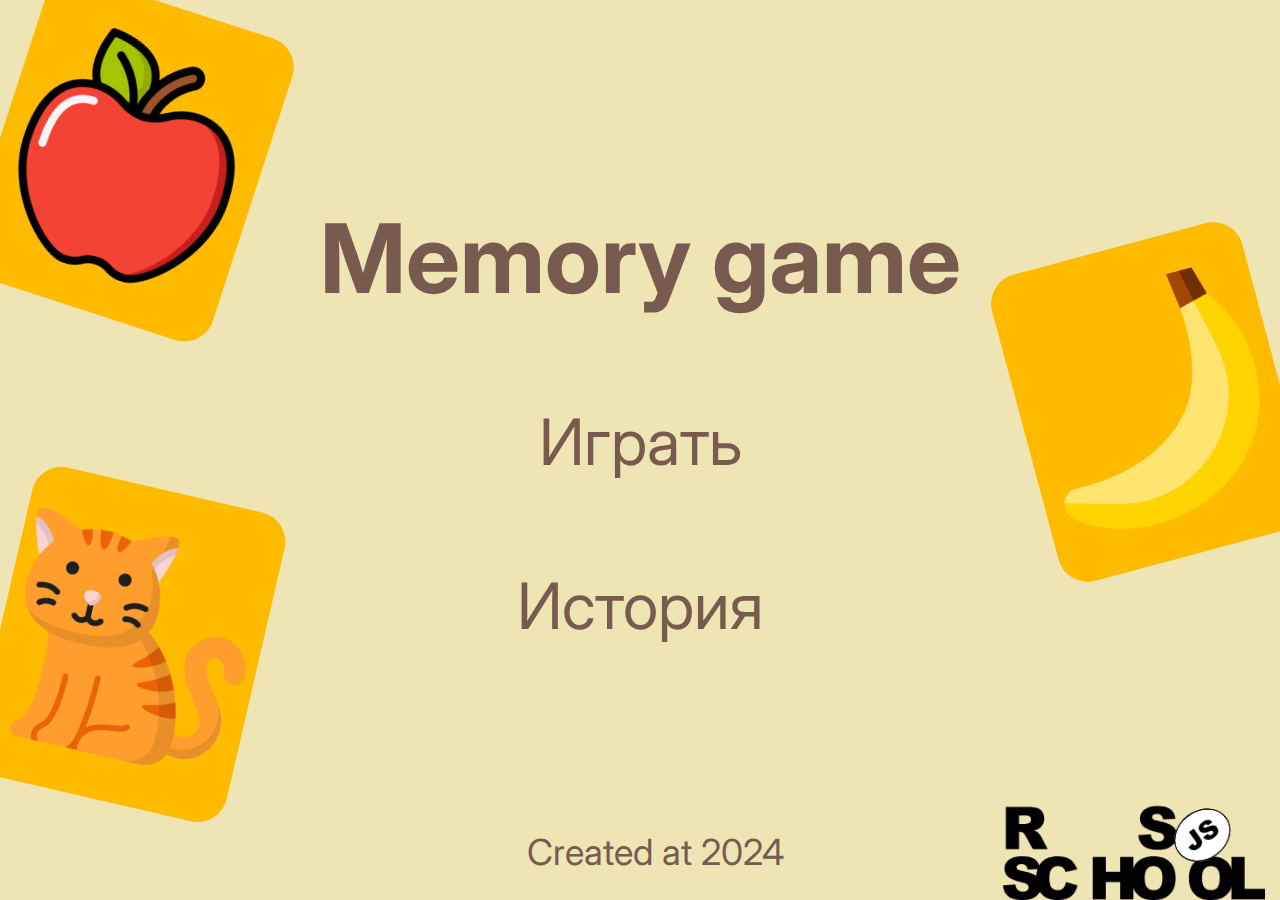
<file: index.html>
<!DOCTYPE html>
<html>
<head>
    <meta charset="UTF-8">
    <meta name="viewport" , content="width=device-width, initial-scale=1.0">
    <link rel="stylesheet" href="./styles/index.css">
    <link rel="stylesheet" href="./styles/normalize.css">
    <link rel="preconnect" href="https://fonts.googleapis.com">
    <link rel="preconnect" href="https://fonts.gstatic.com" crossorigin>
    <link href="https://fonts.googleapis.com/css2?family=Inter:wght@100..900&display=swap" rel="stylesheet">
    <title>
        Memory game
    </title>
</head>

<body>
    <div class="wrapper">
        <main class="main">
            <section class="menu">
                <div class="menu__container">
                    <h1 class="menu__title">
                        Memory game
                    </h1>
                    <ul class="menu__btns">
                        <li class="menu__btn">
                            <a href="./game.html">
                                Играть
                            </a>
                            <span>
                                >
                            </span>
                        </li>
                        <li class="menu__btn">
                            История
                            <span>
                                >
                            </span>
                        </li>
                    </ul>
                    <div class="decor decor1">
                        <img src="./images/apple.png" alt="decor" class="decor__image">
                    </div>
                    <div class="decor decor2">
                        <img src="./images/banana.png" alt="decor" class="decor__image">
                    </div>
                    <div class="decor decor3">
                        <img src="./images/cat.png" alt="decor" class="decor__image">
                    </div>
                </div>
            </section>
        </main>
        <footer class="footer">
            <div class="footer__container">
                <p class="footer__text">
                    Created at 2024
                </p>
                <img class="footer__logo" src="./images/logo.png" alt="logo">
            </div>
        </footer>
    </div>




</html>


<!--


Требования
Вёрстка +10
реализован интерфейс игры +5
в футере приложения есть ссылка на гитхаб автора приложения, год создания приложения, логотип курса со ссылкой на курс +5
Логика игры. Ходы, перемещения фигур, другие действия игрока подчиняются определённым свойственным игре правилам +10
Реализовано завершение игры при достижении игровой цели +10
По окончанию игры выводится её результат, например, количество ходов, время игры, набранные баллы, выигрыш или поражение и т.д +10
Есть таблица результатов, в которой сохраняются результаты 10 игр с наибольшим счетом (лучшим временем и т.п.) или просто 10 последних игр (хранится в local storage) +10
Анимации или звуки, или настройки игры. Баллы начисляются за любой из перечисленных пунктов +10
Очень высокое качество оформления приложения и/или дополнительный не предусмотренный в задании функционал, улучшающий качество приложения +10
высокое качество оформления приложения предполагает собственное оригинальное оформление равное или отличающееся в лучшую сторону по сравнению с демо
Критерии оценки
Максимальная оценка за задание 60 баллов

Баллы за пункты требований указаны в разделе Требования

Для удобства проверки выведите в консоль браузера самооценку своего проекта по пунктам с указанием баллов за каждый выполненный вами пункт.

Разница между максимальной оценкой за задание (60 баллов) и максимально возможным количеством баллов за выполнение всех пунктов требований (70 баллов) позволит сгладить возможные ошибки проверяющих в ходе кросс-чека, неточности в описании задания, разное понимание требований задания проверяющим и проверяемым.
-->
</file>
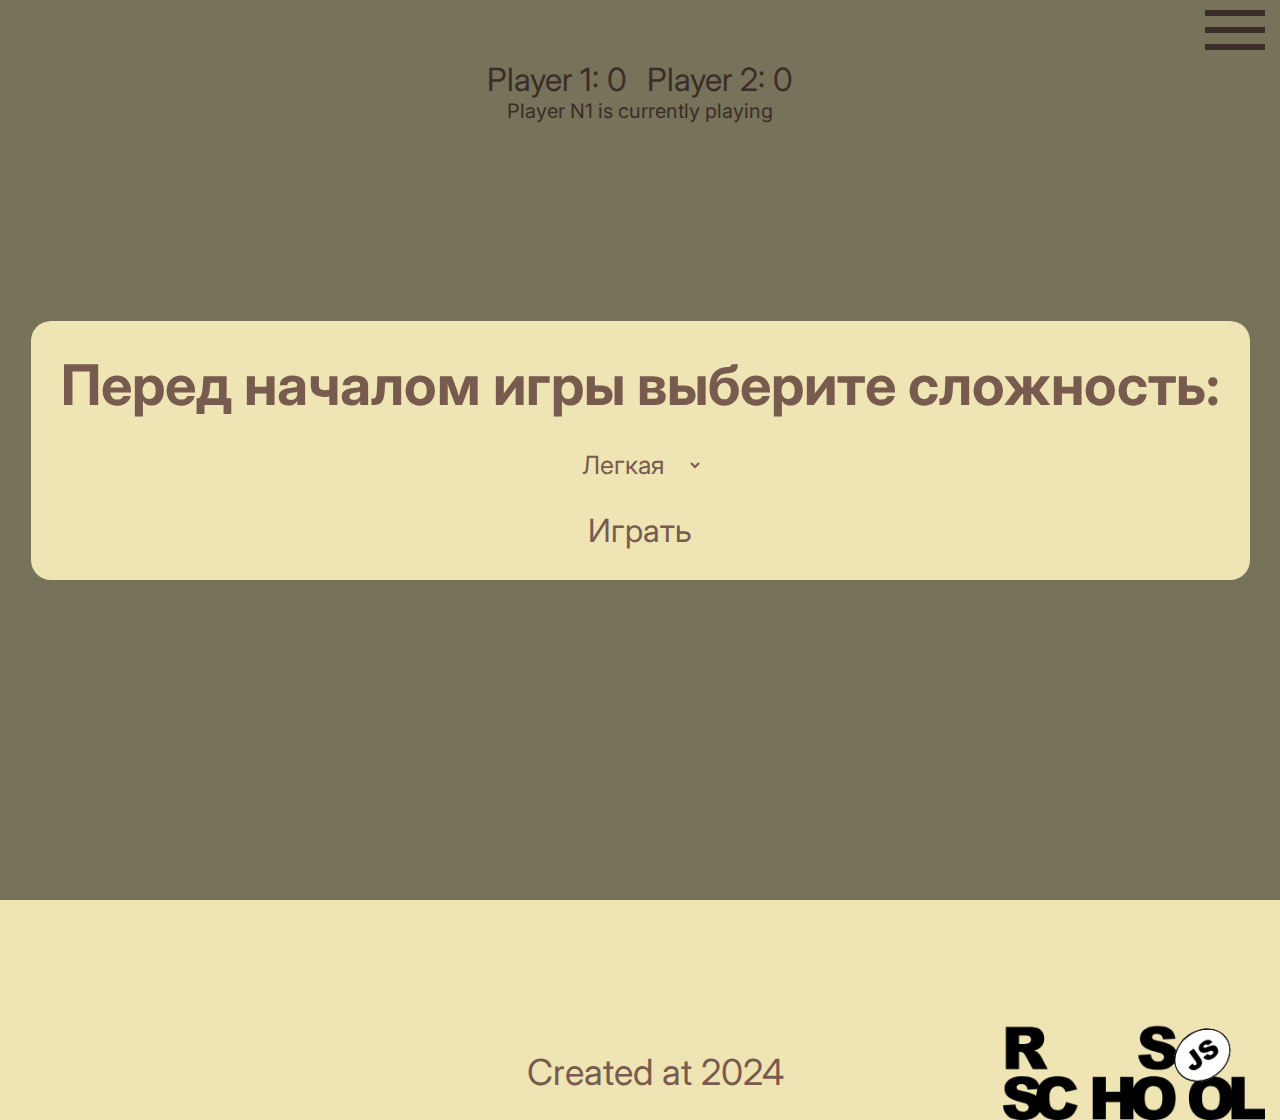
<file: game.html>
<!DOCTYPE html>
<html lang="en">

<head>
    <meta charset="UTF-8">
    <meta name="viewport" content="width=device-width, initial-scale=1.0">
    <title>Game</title>
    <link rel="stylesheet" href="./styles/index.css">
    <link rel="stylesheet" href="./styles/normalize.css">
    <link rel="stylesheet" href="./styles/game.css">
    <link rel="preconnect" href="https://fonts.googleapis.com">
    <link rel="preconnect" href="https://fonts.gstatic.com" crossorigin>
    <link href="https://fonts.googleapis.com/css2?family=Inter:wght@100..900&display=swap" rel="stylesheet">
</head>

<body>
    <header class="header">
        <div class="header__container">
            <nav class="header__main">
                <div class="header__burger">
                    <span class="header__line"></span>
                    <span class="header__line"></span>
                    <span class="header__line"></span>
                </div>
            </nav>
            <div class="header__counter">
                <div class="header__player1">
                    <p class="player1__text">Player 1: 0</p>
                </div>
                <div class="header__players2">
                    <p class="player2__text">Player 2: 0</p>
                </div>

            </div>

            <div class="header__info">
                <p class="header__players-step">
                    Player N1 is currently playing
                </p>
            </div>
        </div>
    </header>
    <div class="game">
        <canvas id="board">
        </canvas>
    </div>
    <footer class="footer">
        <div class="footer__container">
            <p class="footer__text">
                Created at 2024
            </p>
            <img class="footer__logo" src="./images/logo.png" alt="logo">
        </div>
    </footer>


    <div class="modal">
        <div class="modal__inner">
            <h1 class="modal__title">
                Перед началом игры выберите сложность:
            </h1>
            <select class="modal__list">
                <option class="modal__option" value="easy">
                    Легкая
                </option>
                <option class="modal__option" value="medium">
                    Средняя
                </option>
                <option class="modal__option" value="difficult">
                    Сложная
                </option>
            </select>
            <buttom class="modal__btn">
                Играть
            </buttom>
        </div>
        <div class="modal__overlay">
        </div>
    </div>


    <div class="modal win-modal">
        <div class="modal__inner">
            <p class="modal__title win-modal-title">
                Победил игрок
            </p>
            <button class="modal__btn">
                <a href="./game.html" class="modal__link">
                    Играть снова
                </a>
            </button>
            <button class="modal__btn">
                <a href="./index.html" class="modal__link">
             Меню
             </a>
            </button>
        </div>
        <div class="modal__overlay win-modal__overlay">
        </div>
    </div>
    <script src="index.js"></script>
    <script src="modal.js"></script>
</body>
</body>

</html>

<!--

Вёрстка +10
реализован интерфейс игры +5
в футере приложения есть ссылка на гитхаб автора приложения, год создания приложения, логотип курса со ссылкой на курс +5
Логика игры. Карточки, по которым кликнул игрок, переворачиваются согласно правилам игры +10
Игра завершается, когда открыты все карточки +10
По окончанию игры выводится её результат - количество ходов, которые понадобились для завершения игры +10
Результаты последних 10 игр сохраняются в local storage. Есть таблица рекордов, в которой сохраняются результаты предыдущих 10 игр +10
По клику на карточку – она переворачивается плавно, если пара не совпадает – обе карточки так же плавно переварачиваются рубашкой вверх +10
Очень высокое качество оформления приложения и/или дополнительный не предусмотренный в задании функционал, улучшающий качество приложения +10
высокое качество оформления приложения предполагает собственное оригинальное оформление равное или отличающееся в лучшую сторону по сравнению с демо
-->
</file>
<file: styles/index.css>
* {
  padding: 0;
  margin: 0;
  box-sizing: border-box;
}

canvas {
  background-color: #EFE4B4
}

body {
  height: 100vh;
  font-family: "Inter", sans-serif;
  background-color: #EFE4B4;
  color: #775B4E;
}

.wrapper {
  overflow: hidden;
  display: flex;
  flex-direction: column;
  min-height: 100vh;



}

.main {
  position: relative;
  flex: 1 1 auto;
  width: 100%;
  height: 100%;

}

[class*="__container"] {
  max-width: 1485px;
  margin: 0 auto;
  padding: 0 15px;


}
.menu {}

.menu__container {
  padding-top: 200px;

}
.menu__title {
  font-weight: 700;
  font-size: 96px;
  color: #775b4e;
  text-align: center;
  user-select: none;

}
.menu__btns {
  display: flex;
  flex-direction: column;
}
.menu__btn {
  font-weight: 400;
  font-size: 64px;
  color: #775b4e;
  text-align: center;
  cursor: pointer;
  margin-top: 87px;
  position: relative;
  overflow: hidden;
  user-select: none;
  transition: 0.2s ease-in-out;
}
.menu__btn a {
  color: #775b4e;
}

.menu__btn span {
  transform: translateY(-60px);
  position: absolute;
  transition: 0.2s ease-in-out;
}

.menu__btn:hover span {
  transform: translateY(0px);
  position: absolute;
}

.menu__btn:hover {
  letter-spacing: 0.8px;
  font-size: 72px;
}


.menu__btn:nth-child(1):hover .menu__btn:nth-child(2) {

  font-size: 22px;
}

.menu__btn:nth-child(2):hover .menu__btn:nth-child(1) {

  font-size: 22px;
}


@keyframes move {
  0% {
    transform: translateY(0px) rotate(18deg);
  }

  50% {
    transform: translateY(60px) rotate(18deg);
  }

  80% {
    transform: translateY(10px) rotate(18deg);
  }

  100% {
    transform: translateY(0px) rotate(18deg);
  }
}

@keyframes move1 {
  0% {
    transform: translateY(0px) rotate(-15deg);
  }

  50% {
    transform: translateY(60px) rotate(-15deg);
  }

  80% {
    transform: translateY(10px) rotate(-15deg);
  }

  100% {
    transform: translateY(0px) rotate(-15deg);
  }
}

@keyframes move2 {
  0% {
    transform: translateY(0px) rotate(12deg);
  }

  50% {
    transform: translateY(60px) rotate(12deg);
  }

  80% {
    transform: translateY(10px) rotate(12deg);
  }

  100% {
    transform: translateY(0px) rotate(12deg);
  }
}

.decor {
  width: 259px;
  height: 317px;
  background-color: rgb(255, 187, 0);
  position: absolute;
  padding: 10px;
  display: flex;
  justify-content: center;
  align-items: center;
  border-radius: 30px;

}

.decor1 {
  left: 0;
  top: 0;
  transform: rotate(18deg);
  animation: move 3s cubic-bezier(0.42, 0, 0.58, 1) infinite;
}

.decor2 {
  top: 50%;
  right: 0;
  transform: translateY(-50%) rotate(-15deg);
  animation: move1 6s cubic-bezier(0.42, 0, 0.58, 1) infinite;


}


.decor3 {
  bottom: 0;
  left: 0;
  transform: rotate(13deg);
  animation: move2 4.5s cubic-bezier(0.42, 0, 0.58, 1) infinite;

}

.decor__image {}

.flipped {
  transform: rotateY(180deg);
}

.card-back,
.card-front {
  position: absolute;
  width: 100%;
  height: 100%;
  top: 0;
  left: 0;
  backface-visibility: hidden;
}

.card-front {
  transform: rotateY(180deg);
}

.footer__container {
  display: flex;
  justify-content: space-between;
  position: relative;
  align-items: center;
}

.footer__text {
  flex-grow: 1;
  text-align: center;

  position: absolute;
width: 100%;
  font-weight: 400;
  font-size: 36px;
  color: #775b4e;
}


.footer__logo {
   margin-left:  auto;
}
</file>
<file: styles/game.css>
.header__main {


    width: 100%;

    height: 60px;
    display: flex;
    align-items: center;
    justify-content: flex-end;
}

.header__burger {
    width: 60px;
    height: 40px;
    display: flex;
    flex-direction: column;
    justify-content: space-between;

}

.header__line {
    width: 100%;
    height: 6px;
    background-color: #775b4e;
}

.header__counter {
    display: flex;
    justify-content: center;
    column-gap: 20px;
}
.header__info {
    display: flex;
    justify-content: center;
}
.game {
    min-height: 100vh;
    flex: 1 1 auto;
    display: flex;
    align-items: center;
    justify-content: center;
}

.modal {
    width: 100%;
    height: 100%;
    position: fixed;
    left: 0;
    top: 0;
    display: flex;
    align-items: center;
    z-index: 111;
    justify-content: center;
    user-select: none;
    transition: 1s ease-in-out;
}

.modal__inner {
    padding: 30px;
    background-color: #EFE4B4;
    border-radius: 20px;
    display: flex;
    flex-direction: column;
    align-items: center;
    row-gap: 30px;
    transition: 1s ease-in-out;
}

.modal__title {
    font-weight: 700;
    font-size: 56px;
    color: #775b4e;
}

.modal__btn {
    cursor: pointer;
    font-size: 32px;
    transition: 1.5s ease-in-out;
}

.modal__btn:hover {

    text-decoration: underline;
}

.modal__list {
    font-size: 25px;
    /*  max-width: 500px */
}

.modal__option {
    outline: none;
    border: none;
    font-size: 25px;
}
.modal__overlay {
    width: 100%;
    height: 100%;
    background-color: black;
    position: absolute;
    left: 0;
    top: 0;
    z-index: -1;
    opacity: 0.5;
    transition: 1s ease-in-out;
}
.modal__link {
    color: #775b4e;
}
.win-modal {
    transform: translateX(100%);
    transition: 1s ease-in-out;
}
.win-modal__overlay {
    opacity: 0;
    transition: 1s ease-in-out;
}
 
.player1__text, .player2__text {
    font-size: 32px;
}
.header__players-step {
    font-size: 20px;
}
</file>
